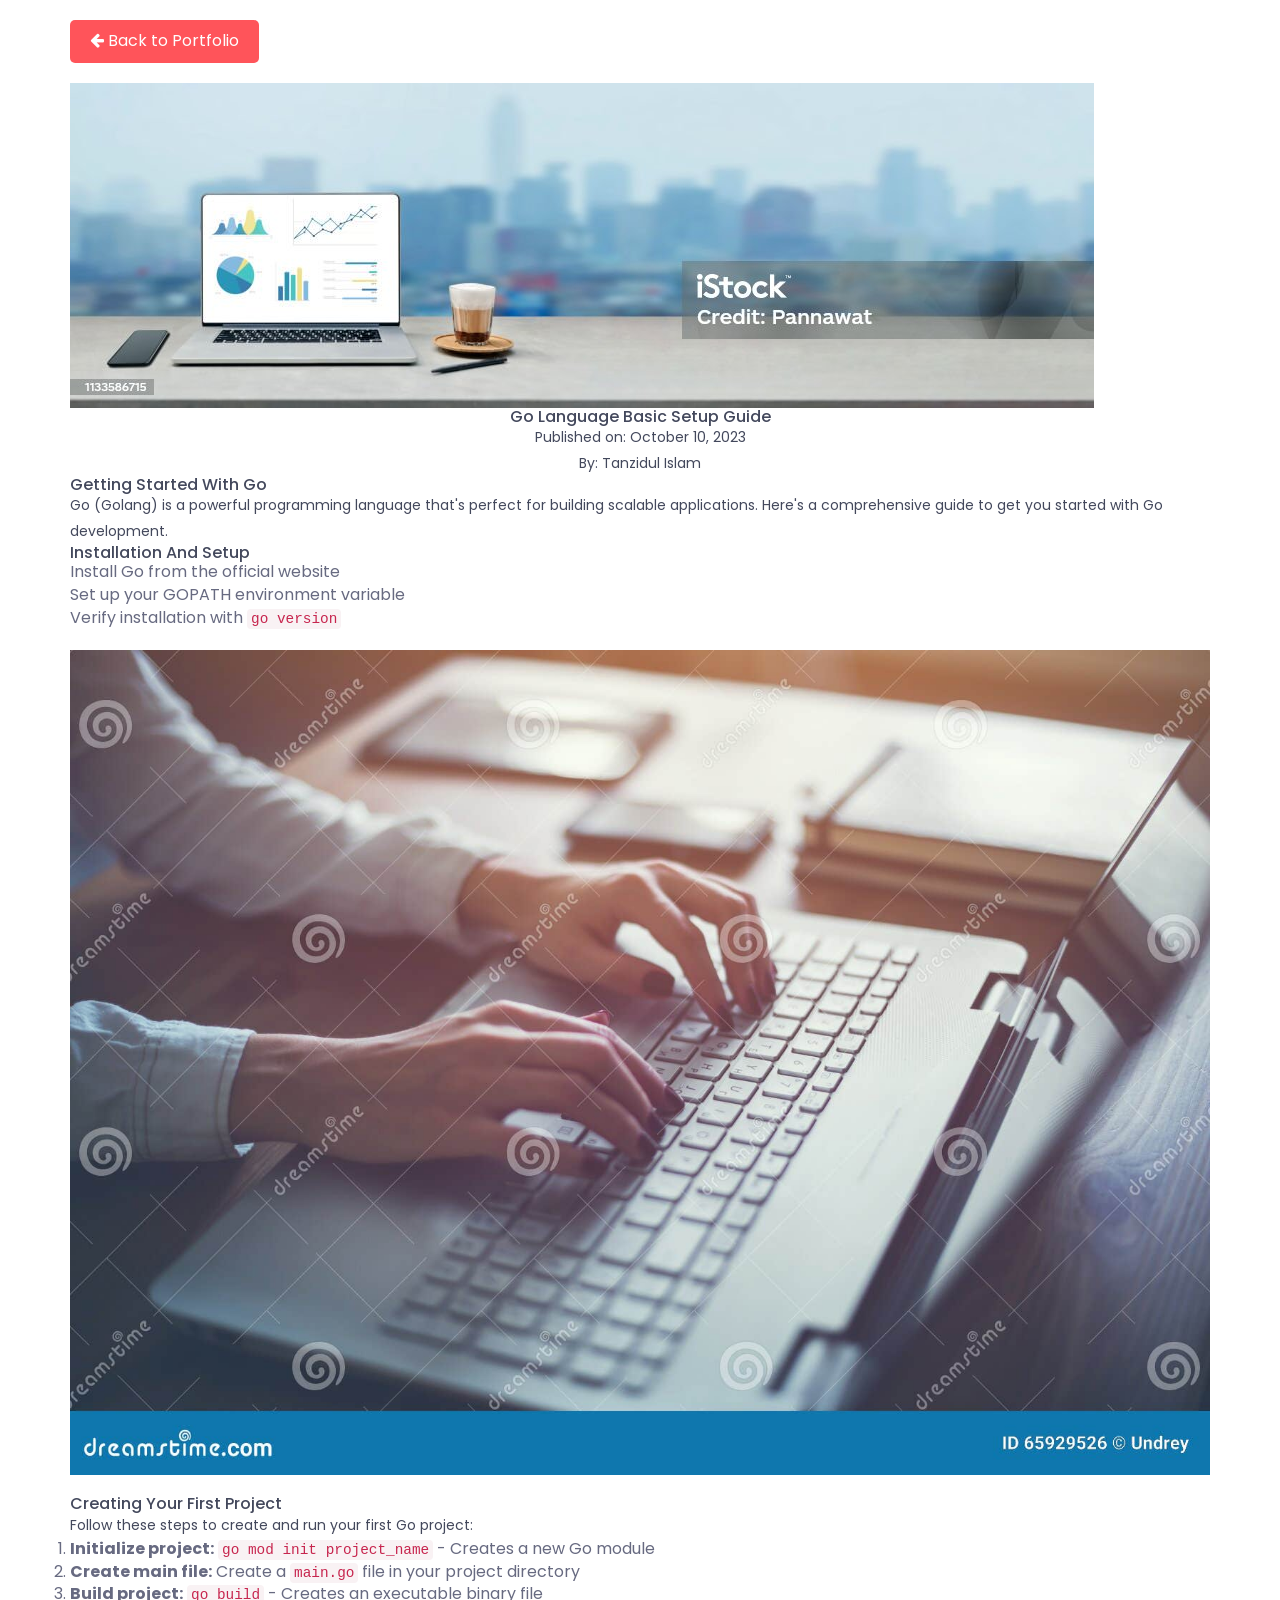
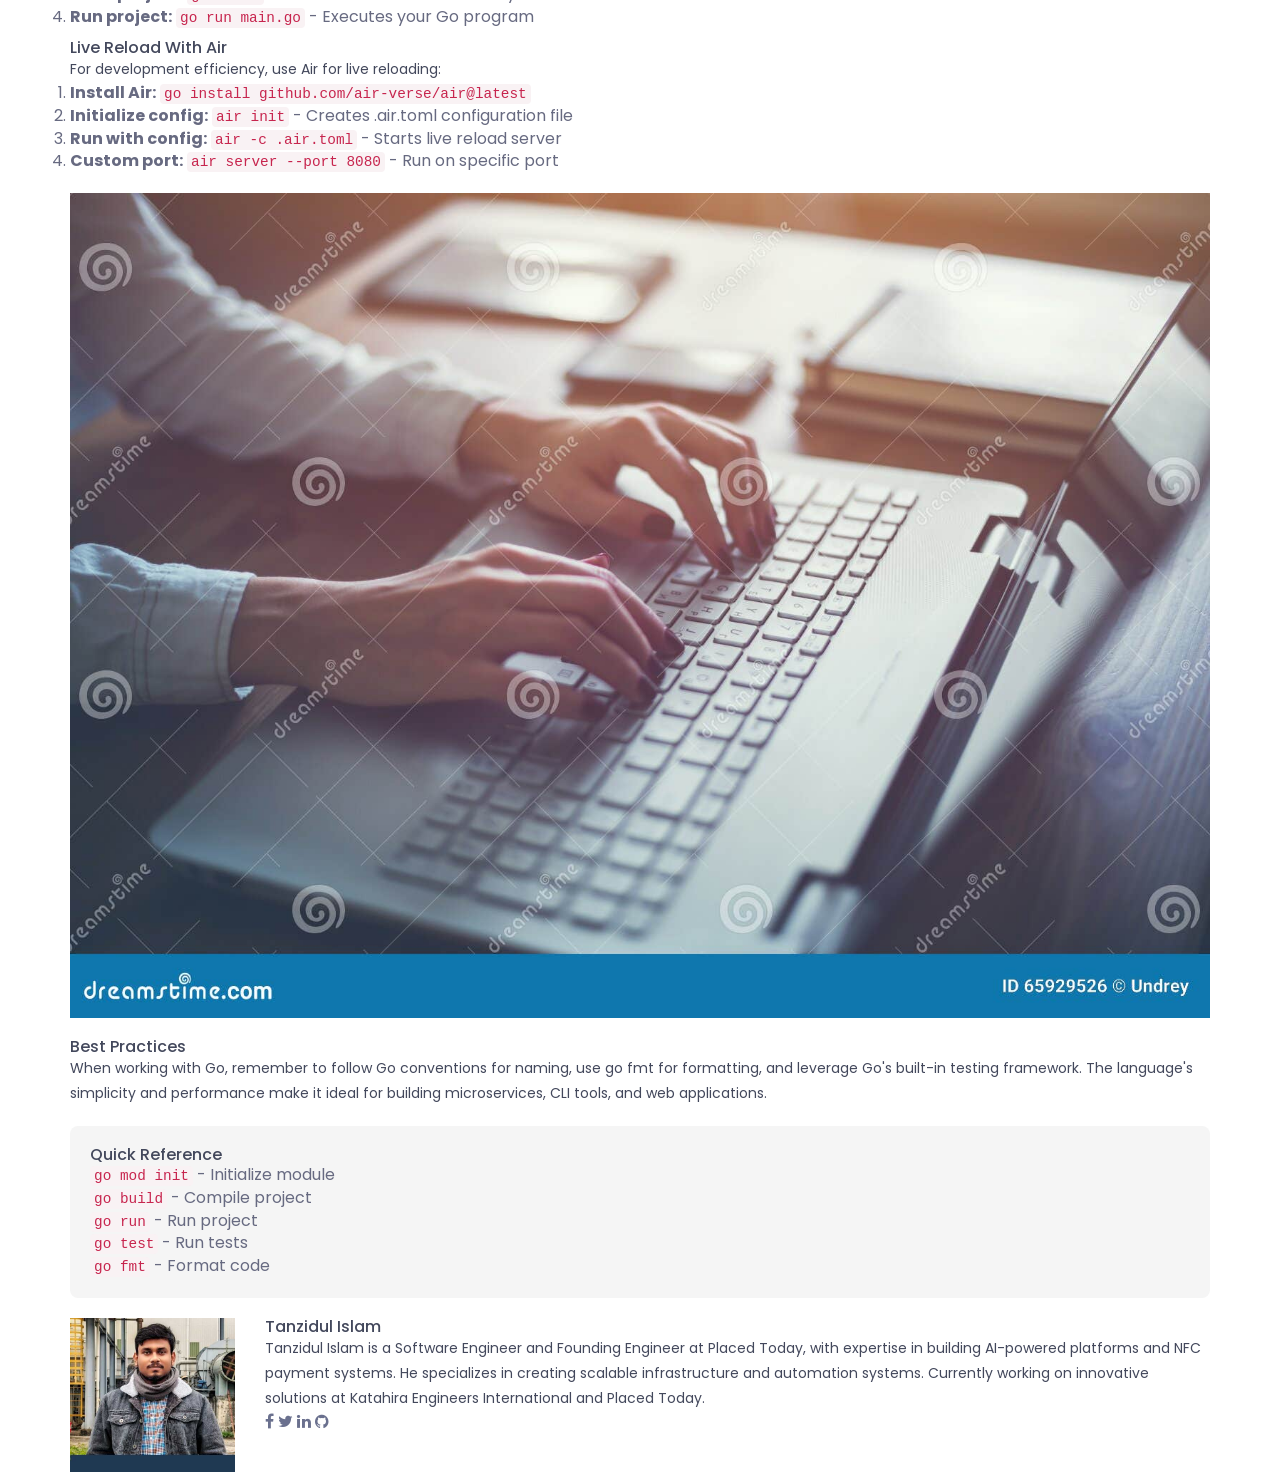
<file: blogs/development/go-language/go-basic-setup/go-basic-setup.html>
<!doctype html>
<html class="no-js" lang="en">

<head>
    <!-- meta data -->
    <meta charset="utf-8">
    <meta http-equiv="X-UA-Compatible" content="IE=edge">
    <meta name="viewport" content="width=device-width, initial-scale=1">
    <!-- The above 3 meta tags *must* come first in the head; any other head content must come *after* these tags -->

    <!--font-family-->
    <link href="https://fonts.googleapis.com/css?family=Poppins:100,200,300,400,500,600,700,800,900&amp;subset=devanagari,latin-ext" rel="stylesheet">
    
    <!-- title of site -->
    <title>Blog Page</title>

    <!-- For favicon png -->
    <link rel="shortcut icon" type="image/icon" href="../../../../assets/logo/favicon.png"/>
   
    <!--font-awesome.min.css-->
    <link rel="stylesheet" href="../../../../assets/css/font-awesome.min.css">

    <!--bootstrap.min.css-->
    <link rel="stylesheet" href="../../../../assets/css/bootstrap.min.css">
    
    <!--style.css-->
    <link rel="stylesheet" href="../../../../assets/css/style.css">
    
    <!--responsive.css-->
    <link rel="stylesheet" href="../../../../assets/css/responsive.css">
    
    <!-- HTML5 shim and Respond.js for IE8 support of HTML5 elements and media queries -->
    <!-- WARNING: Respond.js doesn't work if you view the page via file:// -->
    
    <!--[if lt IE 9]>
        <script src="https://oss.maxcdn.com/html5shiv/3.7.3/html5shiv.min.js"></script>
        <script src="https://oss.maxcdn.com/respond/1.4.2/respond.min.js"></script>
    <![endif]-->
</head>

<body>
    <!--[if lte IE 9]>
        <p class="browserupgrade">You are using an <strong>outdated</strong> browser. Please <a href="https://browsehappy.com/">upgrade your browser</a> to improve your experience and security.</p>
    <![endif]-->

    <!-- Blog Cover Image -->
    <section id="blog-cover">
        <div class="container">
            <div class="row">
                <div class="col-md-12">
                    <div style="margin: 20px 0;">
                        <a href="../../../../index.html" style="display: inline-block; padding: 10px 20px; background: #ff545a; color: white; text-decoration: none; border-radius: 5px; transition: all 0.3s;">
                            <i class="fa fa-arrow-left"></i> Back to Portfolio
                        </a>
                    </div>
                    <img src="blog-cover.jpg" alt="Blog Cover Image" class="img-responsive">
                </div>
            </div>
        </div>
    </section>

    <!-- Blog Title and Meta -->
    <section id="blog-meta">
        <div class="container">
            <div class="row">
                <div class="col-md-12 text-center">
                    <h1>Go Language Basic Setup Guide</h1>
                    <p class="blog-date">Published on: <span>October 10, 2023</span></p>
                    <p class="blog-author">By: <span>Tanzidul Islam</span></p>
                </div>
            </div>
        </div>
    </section>

    <!-- Blog Content -->
    <section id="blog-content">
        <div class="container">
            <div class="row">
                <div class="col-md-12">
                    <h2>Getting Started with Go</h2>
                    <p>
                        Go (Golang) is a powerful programming language that's perfect for building scalable applications. Here's a comprehensive guide to get you started with Go development.
                    </p>
                    
                    <h3>Installation and Setup</h3>
                    <ul>
                        <li>Install Go from the official website</li>
                        <li>Set up your GOPATH environment variable</li>
                        <li>Verify installation with <code>go version</code></li>
                    </ul>
                    
                    <img src="blog-image1.jpg" alt="Go Setup" class="img-responsive" style="margin: 20px 0;">
                    
                    <h3>Creating Your First Project</h3>
                    <p>Follow these steps to create and run your first Go project:</p>
                    <ol>
                        <li><strong>Initialize project:</strong> <code>go mod init project_name</code> - Creates a new Go module</li>
                        <li><strong>Create main file:</strong> Create a <code>main.go</code> file in your project directory</li>
                        <li><strong>Build project:</strong> <code>go build</code> - Creates an executable binary file</li>
                        <li><strong>Run project:</strong> <code>go run main.go</code> - Executes your Go program</li>
                    </ol>
                    
                    <h3>Live Reload with Air</h3>
                    <p>For development efficiency, use Air for live reloading:</p>
                    <ol>
                        <li><strong>Install Air:</strong> <code>go install github.com/air-verse/air@latest</code></li>
                        <li><strong>Initialize config:</strong> <code>air init</code> - Creates .air.toml configuration file</li>
                        <li><strong>Run with config:</strong> <code>air -c .air.toml</code> - Starts live reload server</li>
                        <li><strong>Custom port:</strong> <code>air server --port 8080</code> - Run on specific port</li>
                    </ol>
                    
                    <img src="blog-image2.jpg" alt="Go Development" class="img-responsive" style="margin: 20px 0;">
                    
                    <h3>Best Practices</h3>
                    <p>
                        When working with Go, remember to follow Go conventions for naming, use go fmt for formatting, and leverage Go's built-in testing framework. The language's simplicity and performance make it ideal for building microservices, CLI tools, and web applications.
                    </p>
                    
                    <div style="background: #f5f5f5; padding: 20px; border-radius: 8px; margin: 20px 0;">
                        <h4>Quick Reference</h4>
                        <ul style="margin-bottom: 0;">
                            <li><code>go mod init</code> - Initialize module</li>
                            <li><code>go build</code> - Compile project</li>
                            <li><code>go run</code> - Run project</li>
                            <li><code>go test</code> - Run tests</li>
                            <li><code>go fmt</code> - Format code</li>
                        </ul>
                    </div>
                </div>
            </div>
        </div>
    </section>

    <!-- Author Description Card -->
    <section id="author-card">
        <div class="container">
            <div class="row">
                <div class="col-md-12">
                    <div class="author-card-content">
                        <div class="row">
                            <div class="col-md-2">
                                <img src="../../../../assets/images/about/profile_image.jpg" alt="Tanzidul Islam" class="img-responsive">
                            </div>
                            <div class="col-md-10">
                                <h3>Tanzidul Islam</h3>
                                <p>
                                    Tanzidul Islam is a Software Engineer and Founding Engineer at Placed Today, with expertise in building AI-powered platforms and NFC payment systems. He specializes in creating scalable infrastructure and automation systems. Currently working on innovative solutions at Katahira Engineers International and Placed Today.
                                </p>
                                <div class="author-social-links">
                                    <a href="#"><i class="fa fa-facebook"></i></a>
                                    <a href="#"><i class="fa fa-twitter"></i></a>
                                    <a href="#"><i class="fa fa-linkedin"></i></a>
                                    <a href="#"><i class="fa fa-github"></i></a>
                                </div>
                            </div>
                        </div>
                    </div>
                </div>
            </div>
        </div>
    </section>

    <!-- Include all js compiled plugins (below), or include individual files as needed -->
    <script src="../../../../assets/js/jquery.js"></script>
    <script src="../../../../assets/js/bootstrap.min.js"></script>
    <script src="../../../../assets/js/custom.js"></script>
</body>

</html>
</file>
<file: assets/css/style.css>
/*==================================
* Author        : "ThemeSine"
* Template Name :  Browny  HTML Template
* Version       : 1.0
==================================== */

/*==================================
font-family: 'Poppins', sans-serif;
==================================== */


/*=========== TABLE OF CONTENTS ===========
1.  General css (Reset code)
2.  Header
3.  Welcome-hero
4.  About me 
5.  Education
6.  Skill
7.  Experience
8.  Profiles
9.  Portfolio
10. Clients
11. Contact

/*-------------------------------------
		1.General css (Reset code)
--------------------------------------*/
*{
    padding: 0;
    margin: 0;
}

*{
	-webkit-box-sizing:border-box;
	-moz-box-sizing:border-box;
	-o-box-sizing:border-box;
	-ms-box-sizing:border-box;
	box-sizing:border-box;
}
body{
	font-family: 'Poppins', sans-serif;
	font-size:16px;
	color: #676a81;
	background: #fff;
    max-width:1920px;
    margin:0 auto;
	overflow-x:hidden;
}

a,a:hover,a:active,a:focus {
	display:inline-block;
	text-decoration:none;
	color: #6a708e;
	font-size:16px;
	padding:0;
}
h1,h2,h3,h4,h5,h6 { 
	margin: 0;
	color:#43485c;
    font-size: 16px;
	font-family: 'Poppins', sans-serif;
	text-transform: capitalize;
}
p {
	margin: 0;
	line-height:1.8;
	color:#43485c;
	font-size:14px;
	font-family: 'Poppins', sans-serif;
}
img{border:none;max-width:100%; height:auto;}
ul{
	padding: 0;
    margin: 0 auto;
    list-style: none;
}
ul li {
	list-style: none;
	
}
select,input,textarea,button{box-shadow:none;outline:0!important;}
button {background: transparent;border: 0;}

html,body{
    height: 100%;
	position: relative;
}
[placeholder]:focus::-webkit-input-placeholder {
  -webkit-transition: opacity 0.3s 0.3s ease; 
  -moz-transition: opacity 0.3s 0.3s ease; 
  -ms-transition: opacity 0.3s 0.3s ease; 
  -o-transition: opacity 0.3s 0.3s ease; 
  transition: opacity 0.3s 0.3s ease; 
  opacity: 0;
}

.fix{position: relative;clear: both;}
/*=============Style css=========*/

/*-------------------------------------
        2. Header
--------------------------------------*/
.top-area {
    position: relative;
    z-index: 9999;
}
@media (min-width: 1024px){}
nav.navbar.bootsnav.no-background {
    background-color: #fff;
    border: none;
}

nav.navbar.bootsnav {
    background-color: #fff;
    border-bottom: transparent;
    box-shadow: 0 3px 15px rgba(0,0,0,.2);
}

/*.navbar-brand*/
.navbar-header a.navbar-brand,.navbar-header a.navbar-brand:hover,.navbar-header a.navbar-brand:focus {
    display: inline-block;
    color: #d92cf9;
    font-size: 20px;
    font-weight: 600;
    padding: 33px 0px 57px;
    text-transform: uppercase;
}
/*.navbar-brand*/

/*.nav li*/
nav.navbar.bootsnav ul.nav > li > a {
    font-size: 16px;
    font-weight: 400;
    text-transform:uppercase;
    -webkit-transition: 0.3s linear; 
    -moz-transition: 0.3s linear; 
    -ms-transition: 0.3s linear; 
    -o-transition: 0.3s linear; 
    transition: 0.3s linear;
}
nav.navbar.bootsnav ul.nav > li > a {padding: 35px 20px;}
nav.navbar.bootsnav ul.nav > li > a:hover,nav.navbar.bootsnav ul.nav > li > a:focus,nav.navbar.bootsnav ul.nav > li.active>a{color: #d92cf9;}

nav.navbar.bootsnav ul.nav > li.dropdown > a.dropdown-toggle:after {
    content: "";
}
nav.navbar.bootsnav ul.nav > li.dropdown span {
    font-size: 8px;
    margin-left: 15px;
}
.sticky-wrapper.is-sticky nav.navbar.bootsnav ul.nav > li > a {color:#6a708e;}
.sticky-wrapper.is-sticky nav.navbar.bootsnav ul.nav > li > a:hover,.sticky-wrapper.is-sticky nav.navbar.bootsnav ul.nav > li > a:focus,.sticky-wrapper.is-sticky nav.navbar.bootsnav ul.nav > li.active>a{color: #d92cf9;}
/*.nav li*/



/*.menu-ui-design*/
.menu-ui-design{overflow-y:scroll;height: 350px;}
.menu-ui-design::-webkit-scrollbar {
    width:5px;
}
.menu-ui-design::-webkit-scrollbar-track {
    -webkit-box-shadow: inset 0 0 8px #000;
}
.menu-ui-design::-webkit-scrollbar-thumb {
  background-color: #d92cf9;
}
/*.menu-ui-design*/



/*.navbar-toggle */
nav.navbar.bootsnav .navbar-toggle {
    position: relative;
    background-color: transparent;
    border: 1px solid #d92cf9;
    padding: 10px;
    top: 0;
}
nav.navbar.bootsnav .navbar-toggle i{color: #d92cf9;}
/*.navbar-toggle */



/*-------------------------------------
        3.  Welcome-hero
--------------------------------------*/
.welcome-hero{
    display: flex;
    align-items: center;
    justify-content: center;
    position:relative;
    background:url(../images/about/welcome-banner.jpg)no-repeat;
    background-size:cover;
    background-position: center;
    height:890px;
}
.welcome-hero:before{
    position:absolute;
    content: " ";
    top:0;
    left:0;
    background:rgba(31,44,108,.65);
    width:100%;
    height:100%;
}

/*.header-text-area*/
.header-text h2 {
    color: #fff;
    font-size: 54px;
    font-weight: 700;
    text-transform: uppercase;
    line-height: 1.5;
}
.header-text h2 span {color: #d92cf9;}
.header-text p {
    color: #fff;
    font-size: 20px;
    font-weight: 300;
    text-transform: uppercase;
    margin: 30px 0 60px;
    letter-spacing: 1px;
}
.header-text a {
    width: 200px;
    height: 60px;
    line-height: 60px;
    border-radius: 3px;
    text-transform: capitalize;
    color: #fff;
    background: #b636ff;
    border:1px solid #b636ff;
    box-shadow: 0 5px 20px rgba(0,0,0,.2);
    -webkit-transition: 0.3s linear; 
    -moz-transition: 0.3s linear; 
    -ms-transition: 0.3s linear; 
    -o-transition: 0.3s linear; 
    transition: 0.3s linear;
}
.header-text a:hover{ box-shadow: 0 5px 20px rgba(0,0,0,.4);background:#9f00ff;border: 1px solid #9f00ff;}
/*.header-text-area*/

/*-------------------------------------
        4.  About
--------------------------------------*/
.about {padding: 50px 0 100px;}
.about-content {padding-top: 100px;}
/*.single-about-txt*/
.single-about-txt h3 {
    font-size:18px;
    color: #3c4258;
    text-transform: initial;
    line-height: 1.8;
}
.single-about-txt p {
    font-size: 16px;
    color: #999fb3;
    padding: 35px 0 43px;
    border-bottom: 1px solid #999fb3;
}
.single-about-add-info {
    margin: 35px 0;
}
.single-about-add-info h3 {
    color: #636a82;
    font-size: 16px;
    text-transform: capitalize;
}
.single-about-add-info p {font-weight:  300;border:  0;padding: 0;margin-top: 3px;}
/*.single-about-txt*/

/*.single-about-img */
.single-about-img{position: relative;box-shadow: 0 5px 20px rgba(14,25,80,.30);}
.single-about-img:before {
    position:  absolute;
    content: " ";
    top: 0;
    left:  0;
    width: 109%;
    height:  100%;
    background: rgba(31,44,108,.3);
}
.single-about-img img {
    max-width: 500px;
    height: 468px;
}
.about-list-icon{
    display: flex;
    justify-content: center;
    align-items: center;
    position: absolute;
    bottom: 0;
    left: 0;
    width: 109%;
    height: 90px;
    background: #1f2c6c;
}
/*.ab-list-icon */
.about-list-icon ul {
    display: flex;
}
.about-list-icon  ul li a {
    padding-right: 22px;
    cursor:pointer;
    color: #fff;
}
.about-list-icon ul li a {
    cursor: pointer;
    color: #fff;
    display: inline-block;
    border: 2px solid;
    margin-left: 20px;
    border-radius: 8px;
    width: 30px;
    height: 30px;
    line-height: 28px;
    text-align: center;
}
.about-list-icon ul li a i {
    margin-left: 6px;
}
/*.ab-list-icon */

/*.single-about-img */

/*-------------------------------------
        5.  Education
--------------------------------------*/

.education {
    background:  #f9fbfd;
    padding-top:  50px;
}
.education-horizontal-timeline {
    padding: 80px 0;
}

/*.education-horizontal-timeline*/
.education-horizontal-timeline .col-sm-4 {padding:0 2px;}

.single-horizontal-timeline .experience-time h3{text-transform: capitalize;}
.single-horizontal-timeline .experience-time h3 span{text-transform:lowercase;}
.single-horizontal-timeline .timeline-content h5 {margin: 15px 0;}
.single-horizontal-timeline p {color: #999fb3;max-width: 335px;}

/*.timeline-horizontal-border*/
.timeline-horizontal-border {
    display:  flex;
    align-items: center;
    padding: 26px 0 30px;
}
.timeline-horizontal-border i {
    font-size:  10px;
    color: #d92cf9;
    margin-right:  5px;
}
span.single-timeline-horizontal {
    display:  inline-block;
    background: #b2c1ce;
    height:  1px;
    width: 380px;
}
span.single-timeline-horizontal.spacial-horizontal-line {width: 380px;}
/*.timeline-horizontal-border*/

/*.education-horizontal-timeline*/

/*-------------------------------------
        6.  Skills
--------------------------------------*/
.skills {
    
}
.skill-content{padding: 50px 0 80px;}
.single-skill-content{padding-top: 100px;}
.section-heading h2 {
    font-size: 24px;
    font-weight: 600;
    text-transform: uppercase;
    padding-bottom: 50px;
    border-bottom: 1px solid #e5ebf2;
}
.single-progress-txt {
    display: flex;
}
.single-progress-txt h3 {
    width: 10%;
    color: #a606c3;
    position: relative;
    top: 6px;
    left: 20px;
}
.barWrapper {
    font-weight: 400;
    font-size: 16px;
    text-transform: uppercase;
}
.progress {
    border-radius:3px;
    overflow: visible;
    background: #e6ecf3;
    height:8px;
    margin-top: 15px;
    width: 85%;
    margin-bottom: 37px;
}
.progress-bar {
   background: #b636ff;
    border-radius: 3px;
   -webkit-transition: width 1.5s ease-in-out;
   -ms-transition: width 1.5s ease-in-out;
   -moz-transition: width 1.5s ease-in-out;
   -o-transition: width 1.5s ease-in-out;
   transition: width 1.5s ease-in-out;
}
.tooltip{
   position:relative;
   float:right;
}
.tooltip > .tooltip-inner {
   background-color: transparent;
   padding: 1px 5px;
   color: #b636ff;
   font-weight: 500;
   font-size: 12px;
   border-radius: 0;
}
.popOver + .tooltip > .tooltip-arrow {
   border-left: 6px solid transparent;
   border-right: 6px solid transparent;
   border-top: 6px solid #fff;
   bottom: -1px;
   transform: translateX(-50%);
   margin-left: 0;
}

/*-------------------------------------
        7. Experience
-------------------------------------*/
.experience {
    padding: 50px 0 100px;
    border-top: 1px solid #e5ebf2;
}
.experience-content {padding-top: 100px;}
.single-timeline-box {margin-bottom: 75px;}

/*experience-time*/
.experience-time {
    position: relative;
}
.experience-time h2 {
    font-weight: 400;
}
.experience-time h3 {
    font-size: 16px;
    font-weight: 300;
    color: #636a82;
    margin-top: 14px;
    text-transform: uppercase;
}
/*experience-time*/

/*main-timeline*/
.main-timeline{
    position: relative;
}
.main-timeline:before{
    content: "";
    width: 2px;
    height: 84%;
    background: #b2c1ce;
    position: absolute;
    top: 1.5%;
    left: 45.8%;
    z-index: -1;
}
.main-timeline .timeline{
    position: relative;
}

.timeline-content span>i, .experience-time span>i {
    color: #d92cf9;
    position: absolute;
    font-size: 10px;
    left: -14.5%;
    z-index: 1;
}
.timeline-content h4.title {
    font-size: 16px;
    font-weight: 400;
    text-transform: uppercase;
}
.timeline-content h5 {
    color: #636a82;
    font-size: 14px;
    font-weight: 300;
    margin: 18px 0 20px;
}
.main-timeline .description {
    font-size: 14px;
    color: #999fb3;
}
.main-timeline .timeline-content.right{
    float: right;
    text-align: left;
}
.timeline-single-before:before {
    content: '';
    top: 57px;
    left: -3px;
    position: absolute;
    width: 100%;
    height:400px;
    border-left:15px solid #fff;
}

.experience-time-responsive{display: none;}
/*-------------------------------------
        8. Profiles
--------------------------------------*/
.profiles {
    padding:  50px 0 100px;
    border:  1px solid #e5ebf2;
}

.profiles-content {padding-top: 100px;}
.profiles-content .col-sm-3{padding:0;}
.profile-txt {
    display: flex;
    align-items: center;
    flex-direction: column;
}
.single-profile {
    position: relative;
    height: 150px;
    display: flex;
    justify-content: center;
    align-items: center;
    border-right: 1px solid #b2c1ce;
    overflow:hidden;
    -webkit-transition:background 0.5s linear; 
    -moz-transition:background 0.5s linear; 
    -ms-transition:background 0.5s linear; 
    -o-transition:background 0.5s linear; 
    transition:background 0.5s linear;
}
.profile-icon-name {
    text-transform: capitalize;
    color: #636a82;
    font-size: 16px;
}
.single-profile.profile-no-border{border-right:transparent;}
.profile-border {
    border-bottom: 1px solid #b2c1ce;
}
.single-profile-overlay{
    display:flex;
    align-items:center;
    text-transform: capitalize;
    justify-content:center;
    position: absolute;
    top: 0;
    left: 0;
    content: " ";
    width:100%;
    height: 100%;
    background: #d92cf9;
    background: -moz-linear-gradient(left, #d92cf9 0%, #b636ff 100%);
    background: -webkit-linear-gradient(left, #d92cf9 0%,#b636ff 100%);
    background: linear-gradient(to right, #d92cf9 0%,#b636ff 100%);
    filter: progid:DXImageTransform.Microsoft.gradient( startColorstr='#d92cf9', endColorstr='#b636ff',GradientType=1 );
    -webkit-transform:scale(0);
    -moz-transform:scale(0);
    -ms-transform:scale(0);
    -o-transform:scale(0);
    transform:scale(0);
    -webkit-transition: .5s;
    -moz-transition: .5s;
    -ms-transition: .5s;
    -o-transition: .5s;
    transition: .5s;
}
.single-profile:hover .single-profile-overlay{
    -webkit-transform:scale(1);
    -moz-transform:scale(1);
    -ms-transform:scale(1);
    -o-transform:scale(1);
    transform:scale(1);
    top:0;
}
.single-profile:hover .profile-icon-name,.single-profile:hover .profile-txt a>i{color: #fff;}
.single-profile:hover .profile-border {border:transparent;}
/*-------------------------------------
        9. Portfolio
--------------------------------------*/
.portfolio {
    padding:  50px 0 100px;
    border:  1px solid #e5ebf2;
}

.portfolio-content {padding-top: 100px;}

/* ---- .item ---- */
.isotope:after {
    content: '';
    display: block;
    clear: both;
}
.isotope .item {
    position:relative;
    overflow:hidden;
    margin-bottom: 30px;
}
/*.item img*/
.isotope .item img{
    width:100%;
    height:100%;
    -webkit-transition: .5s;
    -moz-transition: .5s;
    -ms-transition: .5s;
    -o-transition: .5s;
    transition: .5s;
}
.isotope .item:hover  img{
    -webkit-transform:scale(1.5);
    -moz-transform:scale(1.5);
    -ms-transform:scale(1.5);
    -o-transform:scale(1.5);
    transform:scale(1.5);
}/*.item img*/

/*.isotope-overlay*/
.isotope-overlay{
    position:absolute;
    height:100%;
    width:100%;
    background:rgba(31,44,108,.5);
    display:flex;
    align-items:center;
    text-transform: uppercase;
    justify-content:center;
    flex-direction:row;
    -webkit-transform:scale(0);
    -moz-transform:scale(0);
    -ms-transform:scale(0);
    -o-transform:scale(0);
    transform:scale(0);
    -webkit-transition: .5s;
    -moz-transition: .5s;
    -ms-transition: .5s;
    -o-transition: .5s;
    transition: .5s;
}
.isotope-overlay a {
    display: inline-block;
    color: #fff;
    font-size: 14px;
    text-align: center;
}
.isotope .item:hover .isotope-overlay{
    -webkit-transform:scale(1);
    -moz-transform:scale(1);
    -ms-transform:scale(1);
    -o-transform:scale(1);
    transform:scale(1);
    top:0;
}/*.isotope-overlay*/

/*-------------------------------------
        10. Clients
--------------------------------------*/
.clients {padding-top: 50px;}
.clients-area {
    display: flex;
    align-items: center;
    height: 250px;
}
.clients-area .item {padding: 0 25px;}

.clients .clients-area .owl-carousel .owl-item img {
    display: block;
    width: 100%;
    height: auto;
    border-radius:0;
}

/*-------------------------------------
        11. Contact
--------------------------------------*/
.contact {
    background: #f9fbfd;
    padding: 50px 0 100px;
}
.single-contact-box {padding-top: 100px;}
.contact-form  .form-group {
    margin-bottom: 20px;
    
}
.contact-form .form-control {
    padding: 25px;
    font-size: 14px;
    border: 1px solid #fff;
    border-radius: 0px;
    box-shadow: none;
    outline: 0!important;
    background: #fff;
    color: #636a82;
    resize: none;
}

/*--contct button--*/
.contact-form .single-contact-btn {
    display:flex;
    align-items:center;
    justify-content:center;
    height:50px;
    text-transform:capitalize;
    margin-top: 3px;
    background: #b636ff;
    border: 1px solid #b636ff;
    cursor:pointer;
    box-shadow: 0 5px 20px rgba(0,0,0,.2);
     -webkit-transition: .5s; 
    -moz-transition:.5s; 
    -ms-transition:.5s; 
    -o-transition:.5s;
    transition: .5s;
}
.contact-form .single-contact-btn .contact-btn ,
.contact-form .single-contact-btn .contact-btn:focus {
    margin-top:0px;
    outline: 0 !important;
    border:0;
    color: #fff;
    border-radius: 0px;
    font-size:14px;
    -webkit-transition: .5s; 
    -moz-transition:.5s; 
    -ms-transition:.5s; 
    -o-transition:.5s;
    transition: .5s;
    
}
.single-contact-btn:hover{
    background: #9f00ff;
    border: 1px solid #9f00ff;
    box-shadow: 0 5px 20px rgba(0,0,0,.2);
}

/*--contct button--*/

/* contact-adress */
.contact-add-head h3 {
    font-size:  24px;
    color:  #3c4258;
}
.contact-add-head p {
    font-size:  16px;
    text-transform: capitalize;
    color:  #636a82;
    font-weight:  300;
    margin-top:  6px;
}
/* contact-adress */

/*.contact-add-info */
.contact-add-info { margin: 42px 0 52px;}
.single-contact-add-info h3 {
    color:  #636a82;
    font-weight:  500;
}
.single-contact-add-info p {
    color:  #999fb3;
    font-size:  16px;
    margin-top:  18px;
}
.single-contact-add-info {
    margin-bottom:  26px;
}
/*.contact-add-info */

/*hm-foot-icon*/
.hm-foot-icon {
   
}
.hm-foot-icon ul li{float:left;}
.hm-foot-icon ul li>a {
    color: #636a82;
    margin-right:18px;
    -webkit-transition: .3s; 
    -moz-transition:.3s; 
    -ms-transition:.3s; 
    -o-transition:.3s;
    transition: .3s;
}
.hm-foot-icon ul li>a:hover{
    color: #b636ff;
}/*hm-foot-icon*/

.hm-footer-copyright p{
    color: #888ea5;
    text-transform: capitalize;
    padding: 38px 0;
}
.hm-footer-copyright p a {color: #888ea5;}
/*===============================
    Scroll Top
===============================*/
#scroll-Top  .return-to-top {
    position: fixed;
    right: 30px;
    bottom: 30px;
    display: none;
    width: 40px;
    line-height: 40px;
    height: 40px;
    text-align: center;
    font-size: 20px;
    cursor: pointer;
    color: #fff;
    background:#b636ff;
	border:1px solid #b636ff;
	border-radius:50%;
	-webkit-transition: .5s; 
	-moz-transition:.5s; 
	-ms-transition:.5s; 
	-o-transition:.5s;
    transition: .5s;
	z-index: 2;
}
#scroll-Top  .return-to-top:hover {
    background:#fff;
    color: #b636ff;
	border:1px solid #b636ff;
}

#scroll-Top  .return-to-top i{
    position:relative;
    bottom:0;

}

#scroll-Top  .return-to-top i{
    position: relative;
    animation-name: example;
    animation-direction: alternate;
    animation-iteration-count: infinite;
    animation-duration:1s;
}
@keyframes example {
    0%   {bottom:0px;}
    100%  {bottom:7px;}
}
/*========================Thank you=================

/* Custom styles for timeline logos */
.timeline-logo {
    margin-bottom: 15px;
}

.timeline-logo img {
    max-width: 80px;
    height: auto;
    border-radius: 8px;
    box-shadow: 0 2px 8px rgba(0,0,0,0.1);
}

.timeline-content.text-right .timeline-logo {
    text-align: right;
}

.education .timeline-logo img {
    max-width: 80px;
}

.experience .timeline-logo img {
    max-width: 100px;
}
</file>
<file: assets/css/responsive.css>
@media screen and (max-width:1680px){

}/*max-width:1680px*/
@media screen and (max-width:1440px){
	.single-about-img img {max-width:100%;}
	.single-about-img:before,.about-list-icon{width: 100%;}
}/*max-width:1440px*/

@media screen and (max-width:1199px){
	nav.navbar.bootsnav ul.nav > li > a { padding: 35px 8px;}
	
	.welcome-hero {height: 768px;}

	.timeline-content span>i, .experience-time span>i {left: -15.5%;}
}/*max-width:1199px*/

@media screen and (max-width:1024px){


}/*max-width:1024px*/

@media screen and (max-width:1008px){
	nav.navbar.bootsnav ul.nav > li.dropdown span.megamenu-title  {display:block;color: #43465d;font-size: 18px;}
	nav.navbar.bootsnav ul.dropdown-menu.megamenu-content .content ul.menu-col li .megamenu-sub-title a {margin-top: 20px;font-size: 14px;}
	nav.navbar.bootsnav ul.dropdown-menu.megamenu-content .content ul.menu-col li .megamenu-sub-txt a{margin-bottom: 15px;}
}/*max-width:1008px*/

@media screen and (max-width:992px){
	nav.navbar.bootsnav .navbar-collapse.collapse.in {padding-bottom: 30px;}
	nav.navbar.bootsnav .navbar-toggle {display: inline-block; float: right;margin-right: 0;margin-top: 21px;}
	nav.navbar.bootsnav .navbar-brand {float: left!important;}
	nav.navbar.bootsnav ul.nav > li > a {padding: 15px 0px;border: transparent;}
}/*max-width:992px*/

@media screen and (max-width:991px){
	.experience-time-responsive{display: block;}
	.experience-time-main{display: none;}
	.experience-time,.timeline-content{text-align: left;margin-bottom: 20px;margin-left: 40px;}
	.timeline-content span>i{left: 0%;top: -54%;}
	.experience-time span>i {left: -6%;top: 6%;}
	.main-timeline:before {left:0.4%;}

	.single-horizontal-timeline .experience-time,.single-horizontal-timeline .timeline-content {margin: 0;}
}/*max-width:991px*/

@media screen and (max-width:768px){
    
}/*max-width:768px*/

@media screen and (max-width:767px){
	.single-about-img {max-width: 450px;}
	.experience-time span>i,.timeline-content span>i,.main-timeline:before {display: none;}
	.experience-time, .timeline-content {margin-left: 0;}

	.isotope .item {max-width: 350px;margin: 0 auto 30px;}

	.single-profile {max-width: 350px; margin: 30px auto;border: 0;}
	.profile-border{border: 0;}

	.single-horizontal-timeline {max-width: 350px;margin: 30px auto;}

}/*max-width:767px*/

@media screen and (max-width: 660px){

}/*max-width:660px*/

@media screen and (max-width: 640px){

}/*max-width:640px*/

@media screen and (max-width: 580px){

}/*max-width:580px*/

@media screen and (max-width: 540px){
	.subscribe-title h2 {font-size: 24px;}

}/*max-width:540px*/

@media screen and (max-width: 480px){
	
}/*max-width:480px*/

@media screen and (max-width: 440px){
	
}/*max-width:400px*/

@media screen and (max-width:350px){

}/*max-width:350px*/

@media screen and  (max-width: 320px){
	
}/*max-width:320px*/
</file>
